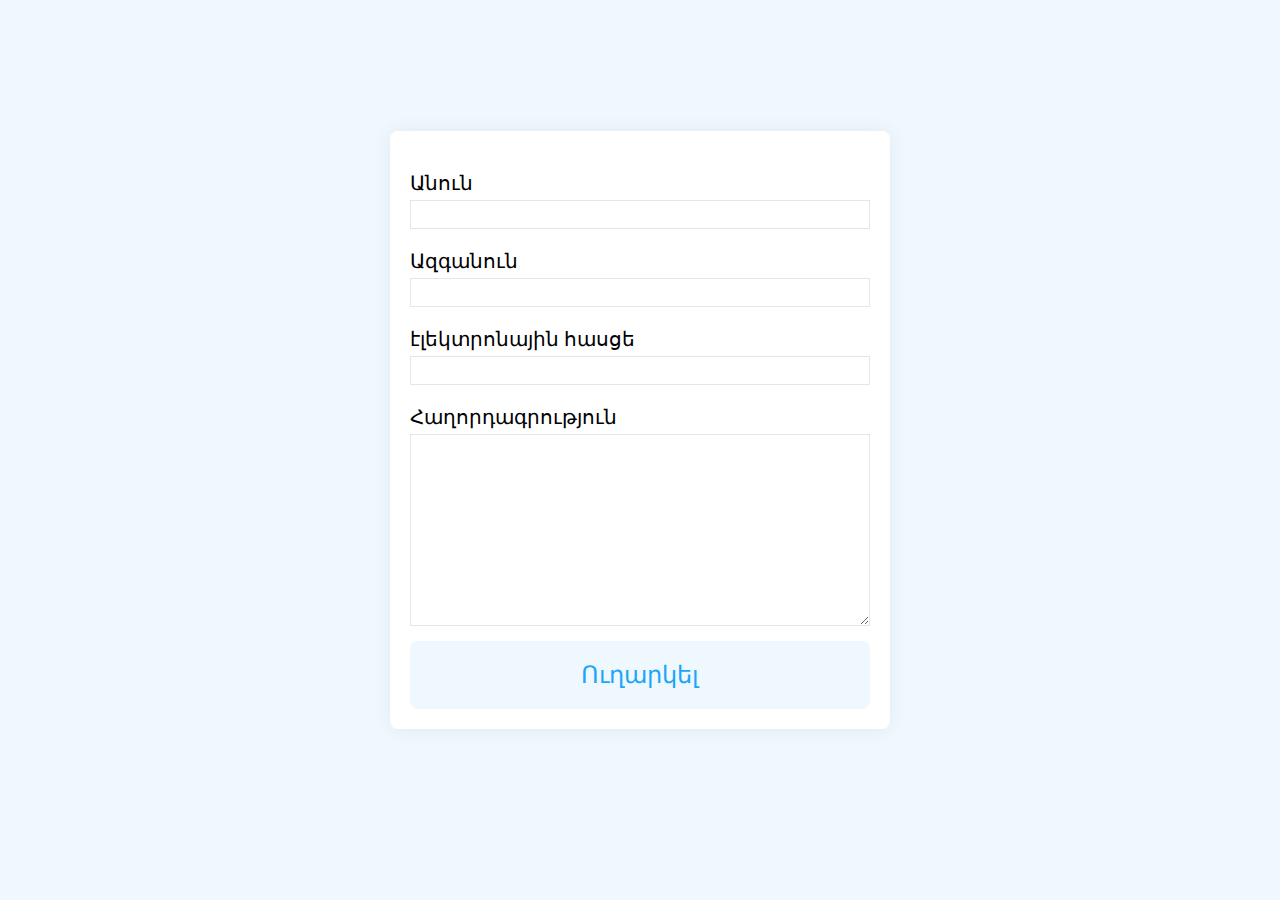
<file: arm.form/arm.form.html>
<!DOCTYPE html>
<html lang="en">
<head>
    <meta charset="UTF-8">
    <meta http-equiv="X-UA-Compatible" content="IE=edge">
    <meta name="viewport" content="width=device-width, initial-scale=1.0">
    <link rel="stylesheet" href="arm.form.css">
    <script src="arm.form.js"></script>
    <title>Կապ</title>
</head>
<body>
    <section>
        <div class="container">
            <form action="https://formspree.io/f/myyldqpq" method="POST" id="my-form">

                <div class="form-group">
                    <label for="firstName"> Անուն</label>
                    <input type="text" id="firstName" name="firstName"> 
                </div>

                <div class="form-group">
                    <label for="lastName"> Ազգանուն</label>
                    <input type="text" id="lastName" name="lastName"> 
                </div>

                <div class="form-group">
                    <label for="email"> էլեկտրոնային հասցե</label>
                    <input type="email" id="email" name="email"> 
                </div>

                <div class="form-group">
                    <label for="massage"> Հաղորդագրություն</label>
                    <textarea name="massage" id="massage" cols="30" rows="10" requiredS></textarea> 
                </div>

                <button type="submit">Ուղարկել</button>
            </form>
        </div>
        <div id="status"></div>
    </section>
</body>
</html>
</file>
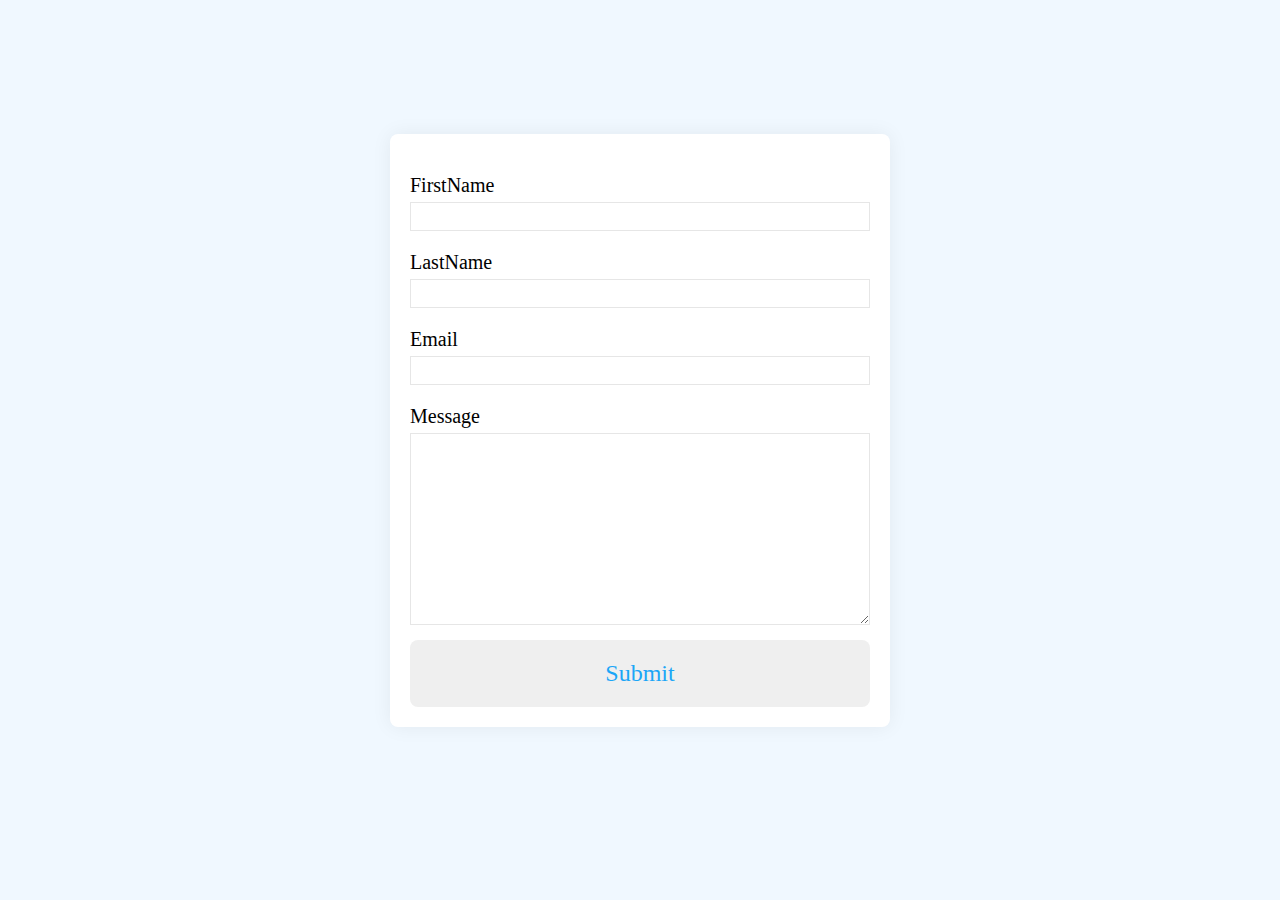
<file: form/form.html>
<!DOCTYPE html>
<html lang="en">
<head>
    <meta charset="UTF-8">
    <meta http-equiv="X-UA-Compatible" content="IE=edge">
    <meta name="viewport" content="width=device-width, initial-scale=1.0">
    <link rel="stylesheet" href="form.css">
    <script src="form.js"></script>
    <title>Contact</title>
</head>
<body>
    <section>
        <div class="container">
            <form action="https://formspree.io/f/myyldqpq" method="POST" id="my-form">

                <div class="form-group">
                    <label for="firstName"> FirstName</label>
                    <input type="text" id="firstName" name="firstName"> 
                </div>

                <div class="form-group">
                    <label for="lastName"> LastName</label>
                    <input type="text" id="lastName" name="lastName"> 
                </div>

                <div class="form-group">
                    <label for="email"> Email</label>
                    <input type="email" id="email" name="email"> 
                </div>

                <div class="form-group">
                    <label for="massage"> Message</label>
                    <textarea name="massage" id="massage" cols="30" rows="10" requiredS></textarea> 
                </div>

                <button type="submit">Submit</button>
            </form>
        </div>
        <div id="status"></div>
    </section>
</body>
</html>
</file>
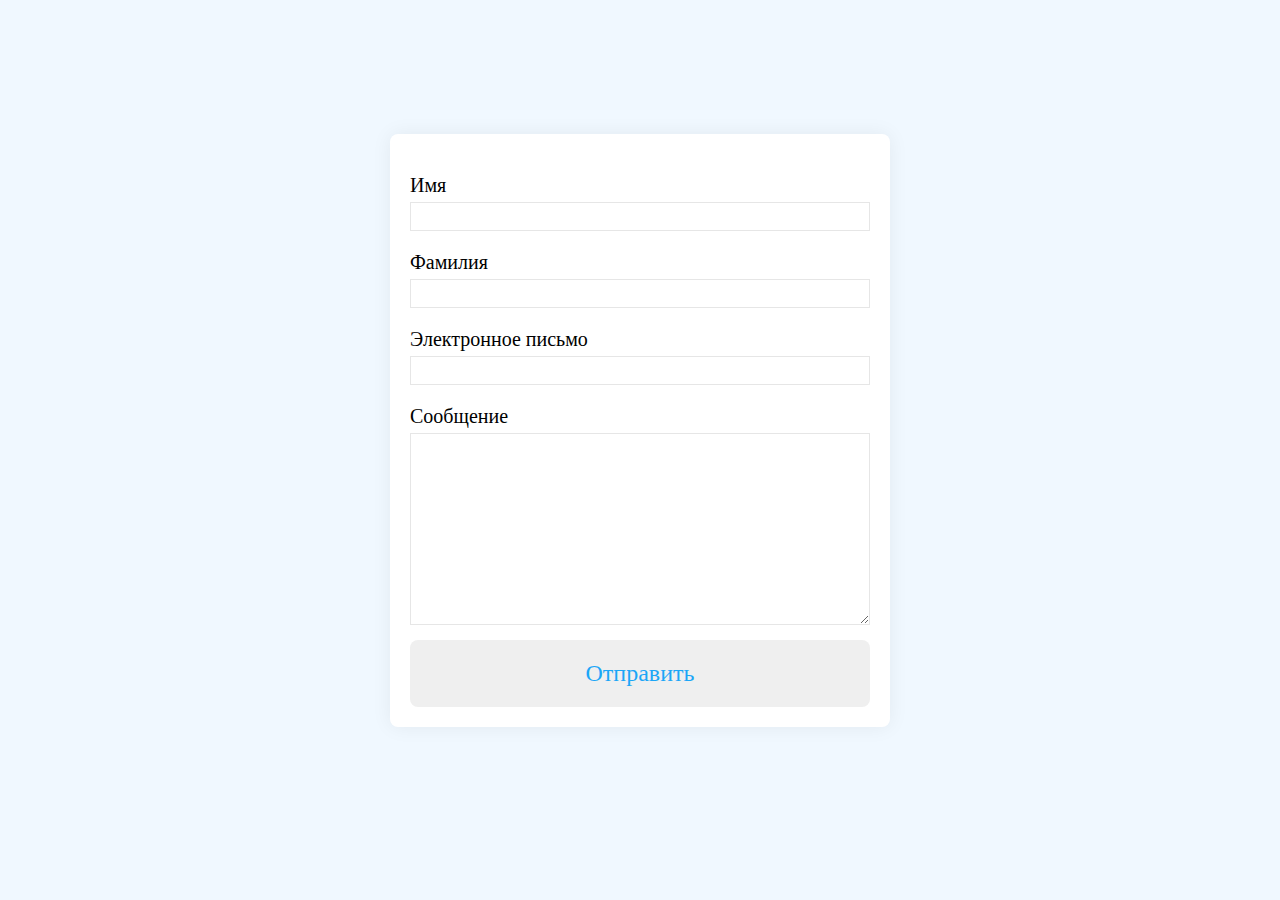
<file: rus.form/rus.form.html>
<!DOCTYPE html>
<html lang="en">
<head>
    <meta charset="UTF-8">
    <meta http-equiv="X-UA-Compatible" content="IE=edge">
    <meta name="viewport" content="width=device-width, initial-scale=1.0">
    <link rel="stylesheet" href="rus.form.css">
    <script src="rus.form.js"></script>
    <title>Обратная Связь</title>
</head>
<body>
    <section>
        <div class="container">
            <form action="https://formspree.io/f/myyldqpq" method="POST" id="my-form">

                <div class="form-group">
                    <label for="firstName"> Имя</label>
                    <input type="text" id="firstName" name="firstName"> 
                </div>

                <div class="form-group">
                    <label for="lastName"> Фамилия</label>
                    <input type="text" id="lastName" name="lastName"> 
                </div>

                <div class="form-group">
                    <label for="email"> Электронное письмо</label>
                    <input type="email" id="email" name="email"> 
                </div>

                <div class="form-group">
                    <label for="massage"> Сообщение</label>
                    <textarea name="massage" id="massage" cols="30" rows="10" requiredS></textarea> 
                </div>

                <button type="submit">Отправить</button>
            </form>
        </div>
        <div id="status"></div>
    </section>
</body>
</html>
</file>
<file: arm.form/arm.form.css>
*{
    padding: 0;
    margin: 0;
    box-sizing: border-box;
}
body{
    font-family: 'Montserrat';
}
section{
    height: 100vh;
    width: 100%;
    background-color: aliceblue;
    display: flex;
    align-items: center;
    justify-content: center;
    flex-direction: column;
}
.container{
    width: 90%;
    max-width: 500px;
    margin: 0 auto;
    padding: 20px;
    box-shadow: 0px 0px 20px #00000010;
    background-color: white;
    border-radius: 8px;
    margin-bottom: 20px;
}
.form-group{
    width: 100%;
    margin-top: 20px;
    font-size: 20px;
}
.form-group input,
.form-group textarea{
    width: 100%;
    padding: 5px;
    font-size: 15px;
    border: 1px solid rgba(128, 128, 128, 0.199);
    margin-top: 5px;
}
textarea{
    resize: vertical;
}
button[type="submit"]{
    width: 100%;
    border: none;
    outline: none;
    padding: 20px;
    font-size: 24px;
    border-radius: 8px;
    font-family: 'Montserrat';
    color: rgb( 27, 166, 247);
    text-align: center;
    background: aliceblue;
    cursor: pointer;
    margin-top: 10px;
    transition: .3s ease background-color;
}
button[type="submit"]:hover{
    background-color: rgb(214, 226, 236);
}
#status{
    width: 90%;
    max-width: 500px;
    text-align: center;
    padding: 10px;
    margin: 0 auto;
    border-radius: 8px;
}
#status.success{
    background-color: rgb(211, 250, 153);
    animation: status 4s ease forwards;
}
#status.error{
    background-color: rgb(250, 129, 92);
    color: white;
    animation: status 4s ease forwards;
}
@keyframes status{
    0%{
        opacity: 1;
        pointer-events: all;
    }
    90%{
        opacity: 1;
        pointer-events: all;
    }
    100%{
        opacity: 0;
        pointer-events: none;
    }

}
</file>
<file: form/form.css>
*{
    padding: 0;
    margin: 0;
    box-sizing: border-box;
}
body{
    font-family: 'Montserrat';
}
section{
    height: 100vh;
    width: 100%;
    background-color: aliceblue;
    display: flex;
    align-items: center;
    justify-content: center;
    flex-direction: column;
}
.container{
    width: 90%;
    max-width: 500px;
    margin: 0 auto;
    padding: 20px;
    box-shadow: 0px 0px 20px #00000010;
    background-color: white;
    border-radius: 8px;
    margin-bottom: 20px;
}
.form-group{
    width: 100%;
    margin-top: 20px;
    font-size: 20px;
}
.form-group input,
.form-group textarea{
    width: 100%;
    padding: 5px;
    font-size: 15px;
    border: 1px solid rgba(128, 128, 128, 0.199);
    margin-top: 5px;
}
textarea{
    resize: vertical;
}
button[type="submit"]{
    width: 100%;
    border: none;
    outline: none;
    padding: 20px;
    font-size: 24px;
    border-radius: 8px;
    font-family: 'Montserrat';
    color: rgb( 27, 166, 247);
    text-align: center;
    cursor: pointer;
    margin-top: 10px;
    transition: .3s ease background-color;
}
button[type="submit"]:hover{
    background-color: rgb(214, 226, 236);
}
#status{
    width: 90%;
    max-width: 500px;
    text-align: center;
    padding: 10px;
    margin: 0 auto;
    border-radius: 8px;
}
#status.success{
    background-color: rgb(211, 250, 153);
    animation: status 4s ease forwards;
}
#status.error{
    background-color: rgb(250, 129, 92);
    color: white;
    animation: status 4s ease forwards;
}
@keyframes status{
    0%{
        opacity: 1;
        pointer-events: all;
    }
    90%{
        opacity: 1;
        pointer-events: all;
    }
    100%{
        opacity: 0;
        pointer-events: none;
    }

}
</file>
<file: rus.form/rus.form.css>
*{
    padding: 0;
    margin: 0;
    box-sizing: border-box;
}
body{
    font-family: 'Montserrat';
}
section{
    height: 100vh;
    width: 100%;
    background-color: aliceblue;
    display: flex;
    align-items: center;
    justify-content: center;
    flex-direction: column;
}
.container{
    width: 90%;
    max-width: 500px;
    margin: 0 auto;
    padding: 20px;
    box-shadow: 0px 0px 20px #00000010;
    background-color: white;
    border-radius: 8px;
    margin-bottom: 20px;
}
.form-group{
    width: 100%;
    margin-top: 20px;
    font-size: 20px;
}
.form-group input,
.form-group textarea{
    width: 100%;
    padding: 5px;
    font-size: 15px;
    border: 1px solid rgba(128, 128, 128, 0.199);
    margin-top: 5px;
}
textarea{
    resize: vertical;
}
button[type="submit"]{
    width: 100%;
    border: none;
    outline: none;
    padding: 20px;
    font-size: 24px;
    border-radius: 8px;
    font-family: 'Montserrat';
    color: rgb( 27, 166, 247);
    text-align: center;
    cursor: pointer;
    margin-top: 10px;
    transition: .3s ease background-color;
}
button[type="submit"]:hover{
    background-color: rgb(214, 226, 236);
}
#status{
    width: 90%;
    max-width: 500px;
    text-align: center;
    padding: 10px;
    margin: 0 auto;
    border-radius: 8px;
}
#status.success{
    background-color: rgb(211, 250, 153);
    animation: status 4s ease forwards;
}
#status.error{
    background-color: rgb(250, 129, 92);
    color: white;
    animation: status 4s ease forwards;
}
@keyframes status{
    0%{
        opacity: 1;
        pointer-events: all;
    }
    90%{
        opacity: 1;
        pointer-events: all;
    }
    100%{
        opacity: 0;
        pointer-events: none;
    }

}
</file>
